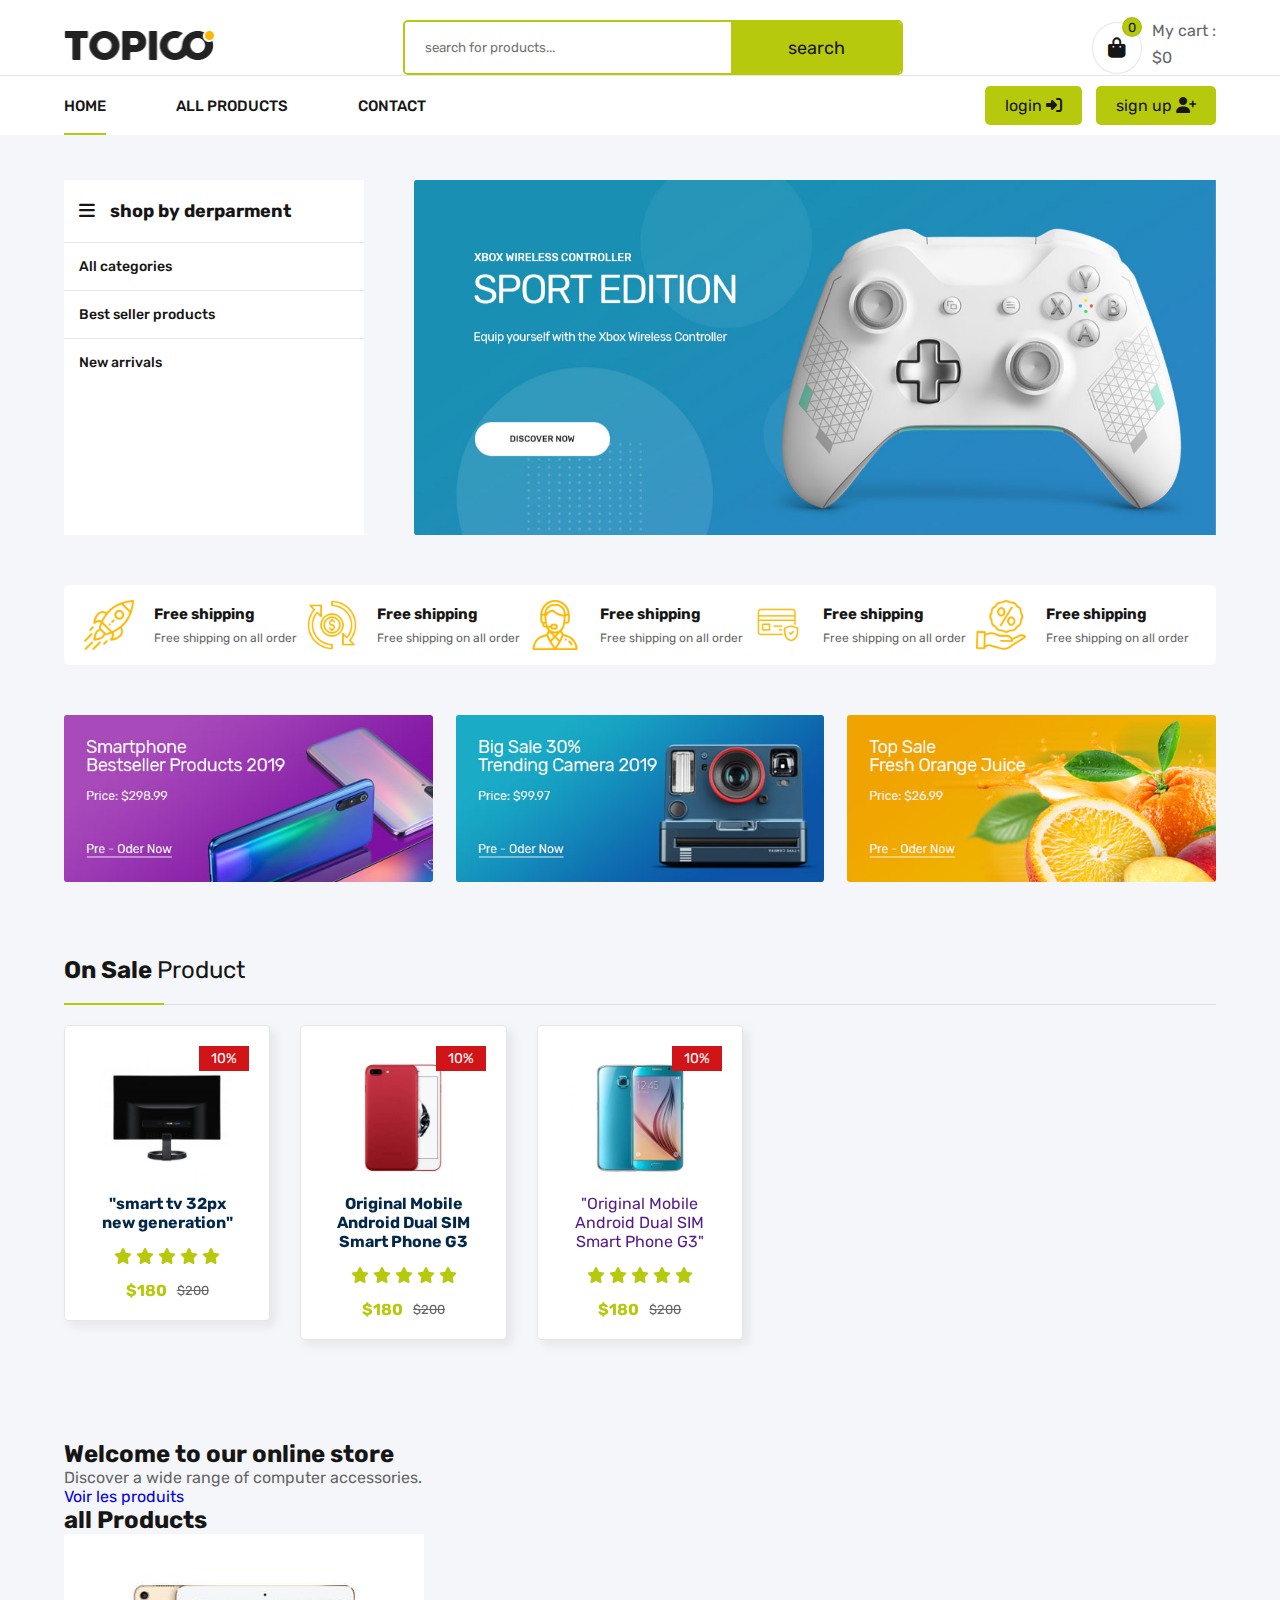
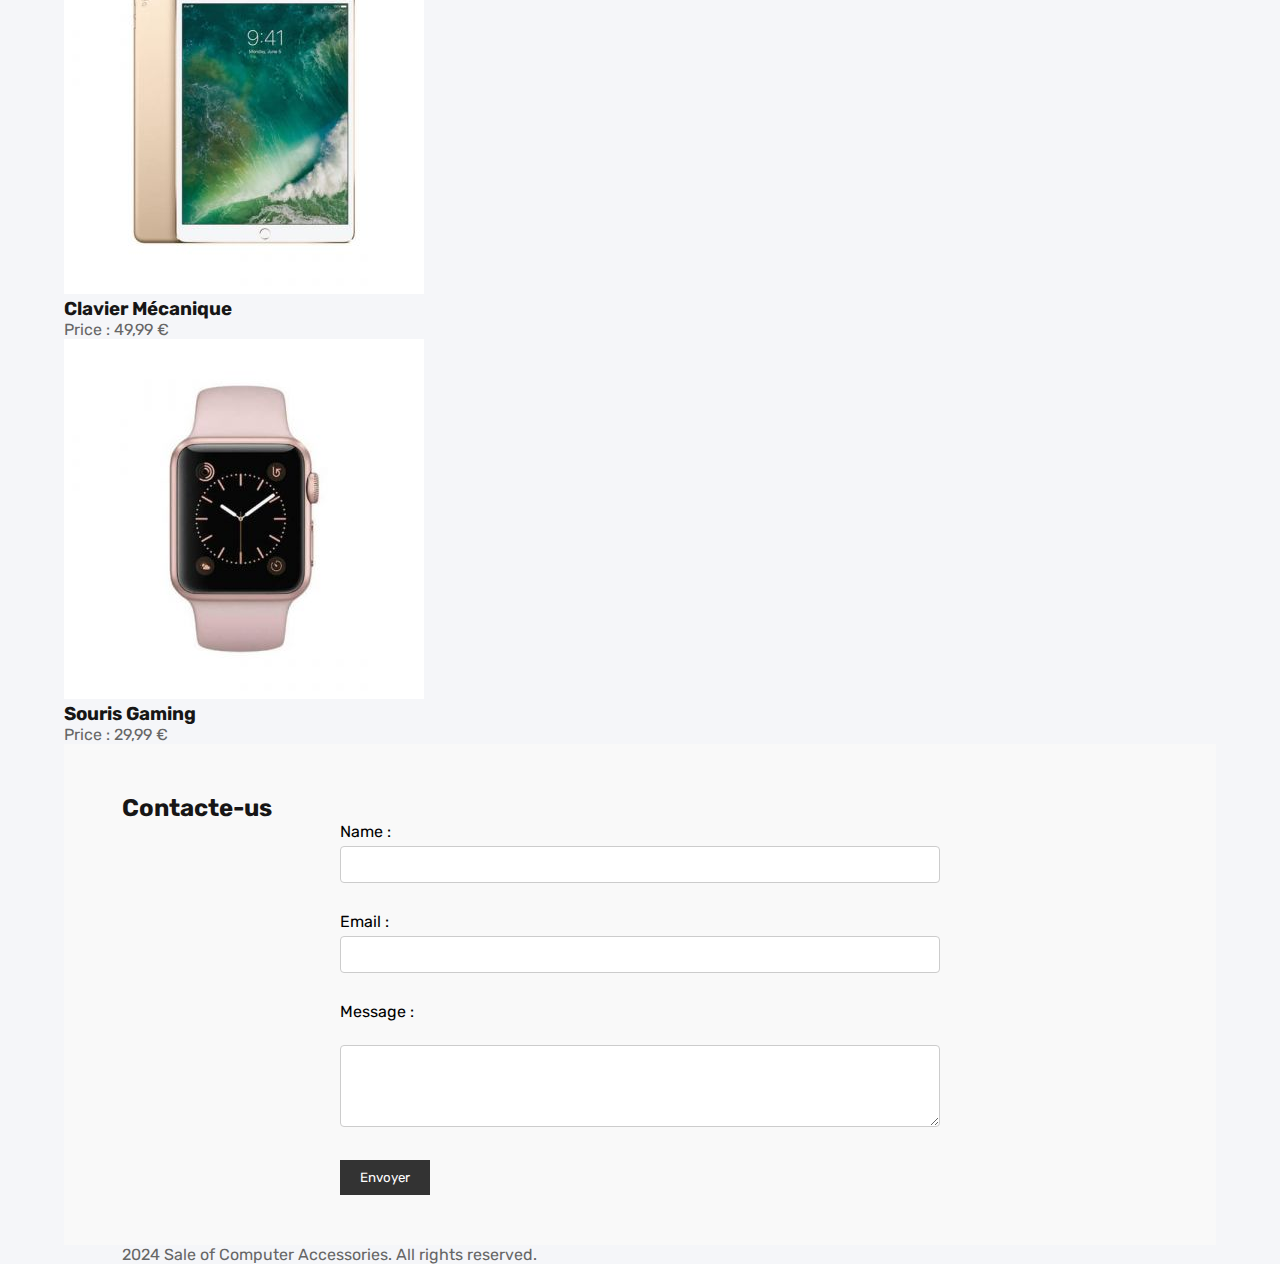
<file: index.html>
<!DOCTYPE html>
<html lang="en">
<head>
    <meta charset="UTF-8">
    <meta name="viewport" content="width=device-width, initial-scale=1.0">
    <title>TECNO@CCESSORIES</title>
    <!-- file css -->
     <link rel="stylesheet" href="css/style.css">
    <!-- font awesome -->
     <link rel="stylesheet" href="https://cdnjs.cloudflare.com/ajax/libs/font-awesome/6.5.2/css/all.min.css">
    <!-- Link Swiper's CSS -->
     <link rel="stylesheet" href="https://cdn.jsdelivr.net/npm/swiper@11/swiper-bundle.min.css" />


</head>
<body>

    <header>
        <div class="container top-nav"> 
            <a href="#" class="logo"><img src="img/logo-black.png" alt=""></a>
            <form action="" class="search">
                <input type="search" placeholder="search for products...">
                <button type="submit">search</button>
            </form>
            <div class="cart_header">
                <div onclick="open_cart()" class="icon_cart">
                    <i class="fa-solid fa-bag-shopping"></i>
                    <span class="count_item">0</span>

                </div>
                <div class="tottal_price">
                    <p> My cart :</p>
                    <p class="price_cart_head">$0</p>
                </div> 
            </div>    
        </div>
        <nav>  
           <div class="links container">
            <ul>
                <li class="active"><a href="">home</a></li>
                <li><a href="">all products</a></li>
                <li><a href="">contact</a></li>
            </ul>
            <div class="loging_signup">
                <a href="#">login <i class="fa-solid fa-right-to-bracket"></i></a>
                <a href="#">sign up <i class="fa-solid fa-user-plus"></i></a>
            </div>


           </div>

        </nav>
    
    </header>
    
    <div class="cart">
        <div class="top_cart">
            <h3>My cart <span>(0item in cart)</span></h3>
            <span onclick="close_cart()" class="close_cart"><i class="fa-regular fa-circle-xmark"></i></span>
        </div>

        <div class="items_in_cart">
            <div class="item_cart">
                <img src="img/product/product-1.jpg" alt="">
                <div class="content">
                    <h4>Lorem ipsum dolor sit amet consectetur, adipisicing elit.</h4>
                    <p class="price_cart">$120</p>
                </div>
                <button class="delete_item"><i class="fa-regular fa-trash-can"></i></button>
            </div>

            <div class="item_cart">
                <img src="img/product/product-2.jpg" alt="">
                <div class="content">
                    <h4>Lorem ipsum dolor sit amet consectetur, adipisicing elit.</h4>
                    <p class="price_cart">$150</p>
                </div>
                <button class="delete_item"><i class="fa-regular fa-trash-can"></i></button>
            </div>
        </div>
            

            
                

        
    
        <div class="bottom_cart">
            <div class="total">
                <p>cart subtotal</p>
                <p class="price_cart_total">$0</p>
            </div>
            <div class="button_cart">
                <a href="#"class="btn_cart">proced to checkout</a>
                <button class="btn_cart trans_bg">shop more</button>
            </div>
        </div>

    </div>


    <section class="slider">
        <div class="container">
            <div class="side_bar">
                <h2><i class="fa-solid fa-bars"></i> shop by derparment</h2>
                <a href="#">All categories</a>
                <a href="#">Best seller products</a>
                <a href="#">New arrivals</a>
            
            </div>
<!-- Swiper -->
  <div class="slide-swp mySwiper">
    <div class="swiper-wrapper">
      <div class="swiper-slide">
        <a href="#"><img src="img/slider-01.jpg" alt=""></a>
      </div> 

      <div class="swiper-slide">
        <a href="#"><img src="img/slider-02.jpg" alt=""></a>
      </div>

      <div class="swiper-slide">
        <a href="#"><img src="img/slider-03.jpg" alt=""></a>
      </div>
      
    </div>
      
    <div class="swiper-pagination"></div>
</div>
        </div>
    </section>
    <section class="features">
        <div class="container">
             <div class="feature_item">
                <img src="img/features1.png" alt="">
                <div class="text">
                    <h4>Free shipping</h4>
                    <p>Free shipping on all order </p>
                </div>
            </div>
            <div class="feature_item">
                <img src="img/features2.png" alt="">
                <div class="text">
                    <h4>Free shipping</h4>
                    <p>Free shipping on all order </p>
                </div>
            </div>
            <div class="feature_item">
                <img src="img/features3.png" alt="">
                <div class="text">
                    <h4>Free shipping</h4>
                    <p>Free shipping on all order </p>
                </div>
            </div>
            <div class="feature_item">
                <img src="img/features4.png" alt="">
                <div class="text">
                    <h4>Free shipping</h4>
                    <p>Free shipping on all order </p>
                </div>
            </div>
            <div class="feature_item">
                <img src="img/features5.png" alt="">
                <div class="text">
                    <h4>Free shipping</h4>
                    <p>Free shipping on all order </p>
                </div>
            </div>
        </div>
    </section>
    <section class="banner">
        <div class="container">

            <div class="banner_img">
                <div class="glass_hover"></div>
                    <a href="#"></a>
                        <img src="img/banner/banner-1.jpg" alt="">
                    
            </div>
            <div class="banner_img">
                <div class="glass_hover"></div>
                    <a href="#"></a>
                        <img src="img/banner/banner-2.jpg" alt="">
                    
            </div>
            <div class="banner_img">
                <div class="glass_hover"></div>
                    <a href="#"></a>
                        <img src="img/banner/banner-3.jpg" alt="">
                    
            </div>

        </div>

    </section>
    <section class="slide slide_sale">
        <div class="container">

            <div class="sale_sec mySwiper">
                <div class="top_slide">
                    <h2> on sale <span>product</span></h2>
                </div>
                <div class="products swiper-wrapper">
                    <div class="product swiper-slide">
                        <div class="icons">
                            <span><i class="fa-solid fa-cart-arrow-down"></i></span>
                            <span><i class="fa-solid fa-heart"></i></span>
                            <span><i class="fa-solid fa-share-from-square"></i></span>
                        </div>
                        <span class="sale_present">10%</span>

                        <div class="img_product">
                            <img src="img/product/product-1.jpg" alt="">
                            <img class="img_hover" src="img/product/product1.jpg" alt="">
                        </div>
                        <h3 class="name_product"><a href="#">Original Mobile Android Dual SIM Smart Phone G3</a></h3>
                        <div class="stars">
                            <i class="fa-solid fa-star"></i>
                            <i class="fa-solid fa-star"></i>
                            <i class="fa-solid fa-star"></i>
                            <i class="fa-solid fa-star"></i>
                            <i class="fa-solid fa-star"></i>
                        </div>

                        <div class="price">
                            <p><span>$180</span></p>
                            <p class="old_price">$200</p>
                        </div>
                    </div>
                    <div class="product swiper-slide">
                        <div class="icons">
                            <span><i class="fa-solid fa-cart-arrow-down"></i></span>
                            <span><i class="fa-solid fa-heart"></i></span>
                            <span><i class="fa-solid fa-share-from-square"></i></span>
                        </div>
                        <span class="sale_present">10%</span>

                        <div class="img_product">
                            <img src="img/product/product-2.jpg" alt="">
                            <img class="img_hover" src="img/product/product2.jpg" alt="">
                        </div>
                        <h3 class="name_product"></h3><a href="">"Original Mobile Android Dual SIM Smart Phone G3"</a></h3>
                        <div class="stars">
                            <i class="fa-solid fa-star"></i>
                            <i class="fa-solid fa-star"></i>
                            <i class="fa-solid fa-star"></i>
                            <i class="fa-solid fa-star"></i>
                            <i class="fa-solid fa-star"></i>
                        </div>

                        <div class="price">
                            <p><span>$180</span></p>
                            <p class="old_price">$200</p>
                        </div>
                    </div>
                    <div class="product swiper-slide">
                        <div class="icons">
                            <span><i class="fa-solid fa-cart-arrow-down"></i></span>
                            <span><i class="fa-solid fa-heart"></i></span>
                            <span><i class="fa-solid fa-share-from-square"></i></span>
                        </div>
                        <span class="sale_present">10%</span>

                        <div class="img_product">
                            <img src="img/product/product-3.jpg" alt="">
                            <img class="img_hover" src="img/product/product3.jpg" alt="">
                        </div>
                        <h3 class="name_product"><a href="#">"smart tv 32px new generation"</a></h3>
                        <div class="stars">
                            <i class="fa-solid fa-star"></i>
                            <i class="fa-solid fa-star"></i>
                            <i class="fa-solid fa-star"></i>
                            <i class="fa-solid fa-star"></i>
                            <i class="fa-solid fa-star"></i>
                        </div>

                        <div class="price">
                            <p><span>$180</span></p>
                            <p class="old_price">$200</p>
                        </div>
                    </div>

                        
                </div>

            </div>
        </div>
    </section>
    <section id="accueil" class="hero">
        <div class="container">
            <h2>Welcome to our online store</h2>
            <p>Discover a wide range of computer accessories.</p>
            <a href="#produits" class="btn">Voir les produits</a>
        </div>
    </section>

    <section id="produits" class="produits">
        <div class="container">
            <h2>all Products</h2>
            <div class="card">
                <img src="img/product/product-9.jpg" alt="Produit 1">
                <h3>Clavier Mécanique</h3>
                <p>Price : 49,99 €</p>
                
            </div>
            <div class="card">
                <img src="img/product/product-8.jpg" alt="Produit 2">
                <h3>Souris Gaming</h3>
                <p>Price : 29,99 €</p>
            
            </div>
    <section id="contact" class="contact">
        <div class="container">
            <h2>Contacte-us</h2>
            <form>
                <label for="nom">Name :</label>
                <input type="text" id="nom" name="nom" required><br><br>
                <label for="email">Email :</label>
                <input type="email" id="email" name="email" required><br><br>
                <label for="message">Message :</label><br>
                <textarea id="message" name="message" rows="4" required></textarea><br><br>
                <button type="submit" class="btn">Envoyer</button>
            </form>
        </div>
    </section>

    <footer>
        <div class="container">
            <p>2024 Sale of Computer Accessories. All rights reserved.</p>
        </div>
    </footer>

    
 <!-- Swiper JS -->
 <script src="https://cdn.jsdelivr.net/npm/swiper@11/swiper-bundle.min.js"></script>

    <script src="js/swiper.js"></script>
    <script src="js/main.js"></script>
    
</body>
</html>
</file>
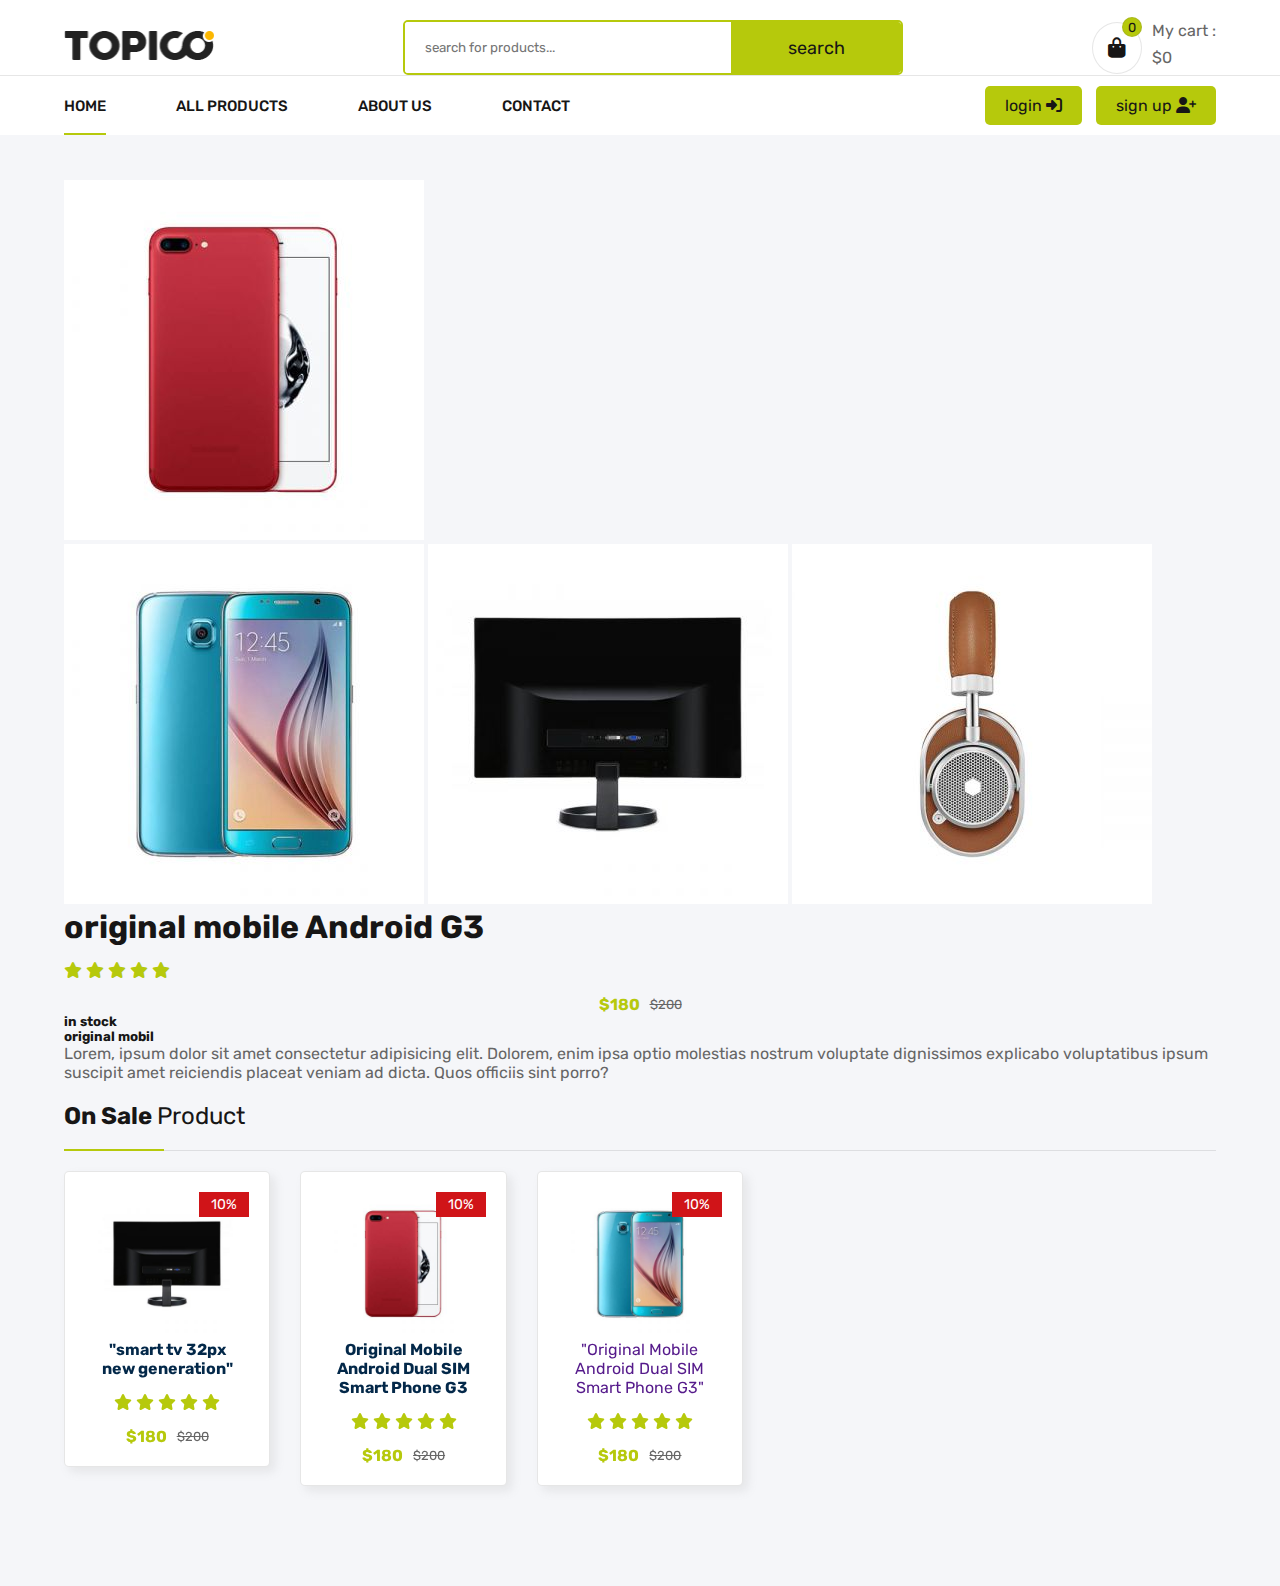
<file: items.html>
<!DOCTYPE html>
<html lang="en">
<head>
    <meta charset="UTF-8">
    <meta name="viewport" content="width=device-width, initial-scale=1.0">
    <title>TECNO@CCESSORIES</title>
    <!-- file css -->
     <link rel="stylesheet" href="css/style.css">
    <!-- font awesome -->
     <link rel="stylesheet" href="https://cdnjs.cloudflare.com/ajax/libs/font-awesome/6.5.2/css/all.min.css">
    <!-- Link Swiper's CSS -->
     <link rel="stylesheet" href="https://cdn.jsdelivr.net/npm/swiper@11/swiper-bundle.min.css" />


</head>
<body>

    <header>
        <div class="container top-nav"> 
            <a href="#" class="logo"><img src="img/logo-black.png" alt=""></a>
            <form action="" class="search">
                <input type="search" placeholder="search for products...">
                <button type="submit">search</button>
            </form>
            <div class="cart_header">
                <div onclick="open_cart()" class="icon_cart">
                    <i class="fa-solid fa-bag-shopping"></i>
                    <span class="count_item">0</span>

                </div>
                <div class="tottal_price">
                    <p> My cart :</p>
                    <p class="price_cart_head">$0</p>
                </div> 
            </div>    
        </div>
        <nav>  
           <div class="links container">
            <ul>
                <li class="active"><a href="">home</a></li>
                <li><a href="">all products</a></li>
                <li><a href="">about us</a></li>
                <li><a href="">contact</a></li>
            </ul>
            <div class="loging_signup">
                <a href="#">login <i class="fa-solid fa-right-to-bracket"></i></a>
                <a href="#">sign up <i class="fa-solid fa-user-plus"></i></a>
            </div>


           </div>

        </nav>
    
    </header>
    
    <div class="cart">
        <div class="top_cart">
            <h3>My cart <span>(0item in cart)</span></h3>
            <span onclick="close_cart()" class="close_cart"><i class="fa-regular fa-circle-xmark"></i></span>
        </div>

        <div class="items_in_cart">
            <div class="item_cart">
                <img src="img/product/product-1.jpg" alt="">
                <div class="content">
                    <h4>Lorem ipsum dolor sit amet consectetur, adipisicing elit.</h4>
                    <p class="price_cart">$120</p>
                </div>
                <button class="delete_item"><i class="fa-regular fa-trash-can"></i></button>
            </div>

            <div class="item_cart">
                <img src="img/product/product-2.jpg" alt="">
                <div class="content">
                    <h4>Lorem ipsum dolor sit amet consectetur, adipisicing elit.</h4>
                    <p class="price_cart">$150</p>
                </div>
                <button class="delete_item"><i class="fa-regular fa-trash-can"></i></button>
            </div>
        </div>
            

            
                

        
    
        <div class="bottom_cart">
            <div class="total">
                <p>cart subtotal</p>
                <p class="price_cart_total">$0</p>
            </div>
            <div class="button_cart">
                <a href="#"class="btn_cart">proced to checkout</a>
                <button class="btn_cart trans_bg">shop more</button>
            </div>
        </div>

    </div>
    <div class="item_detall">
        <div class="container">
            <div class="img_item">
                <div class="big_img">
                    <img src="img/product/product-1.jpg" alt="">
                </div>
                <div class="sm_img">
                
                    <img src="img/product/product-2.jpg" alt="">
                    <img src="img/product/product-3.jpg" alt="">
                    <img src="img/product/product-4.jpg" alt="">

                </div>
            </div>
            <div class="details_items">
                <h1 class="name">original mobile Android G3</h1>
                <div class="stars">
                    <i class="fa-solid fa-star"></i>
                    <i class="fa-solid fa-star"></i>
                    <i class="fa-solid fa-star"></i>
                    <i class="fa-solid fa-star"></i>
                    <i class="fa-solid fa-star"></i>
                </div>
                <div class="price">
                    <p><span>$180</span></p>
                    <p class="old_price">$200</p>
                </div>
                <h5><span>in stock</span></h5>
                <h5><span>original mobil</span></h5>
                <p>Lorem, ipsum dolor sit amet consectetur adipisicing elit. Dolorem, enim ipsa optio molestias nostrum voluptate dignissimos explicabo voluptatibus ipsum suscipit amet reiciendis placeat veniam ad dicta. Quos officiis sint porro?

                </p>
                
            </div>
        </div>
    </div>
    <section class="slide slide_sale">
        <div class="container">

            <div class="sale_sec mySwiper">
                <div class="top_slide">
                    <h2> on sale <span>product</span></h2>
                </div>
                <div class="products swiper-wrapper">
                    <div class="product swiper-slide">
                        <div class="icons">
                            <span><i class="fa-solid fa-cart-arrow-down"></i></span>
                            <span><i class="fa-solid fa-heart"></i></span>
                            <span><i class="fa-solid fa-share-from-square"></i></span>
                        </div>
                        <span class="sale_present">10%</span>

                        <div class="img_product">
                            <img src="img/product/product-1.jpg" alt="">
                            <img class="img_hover" src="img/product/product1.jpg" alt="">
                        </div>
                        <h3 class="name_product"><a href="#">Original Mobile Android Dual SIM Smart Phone G3</a></h3>
                        <div class="stars">
                            <i class="fa-solid fa-star"></i>
                            <i class="fa-solid fa-star"></i>
                            <i class="fa-solid fa-star"></i>
                            <i class="fa-solid fa-star"></i>
                            <i class="fa-solid fa-star"></i>
                        </div>

                        <div class="price">
                            <p><span>$180</span></p>
                            <p class="old_price">$200</p>
                        </div>
                    </div>
                    <div class="product swiper-slide">
                        <div class="icons">
                            <span><i class="fa-solid fa-cart-arrow-down"></i></span>
                            <span><i class="fa-solid fa-heart"></i></span>
                            <span><i class="fa-solid fa-share-from-square"></i></span>
                        </div>
                        <span class="sale_present">10%</span>

                        <div class="img_product">
                            <img src="img/product/product-2.jpg" alt="">
                            <img class="img_hover" src="img/product/product2.jpg" alt="">
                        </div>
                        <h3 class="name_product"></h3><a href="">"Original Mobile Android Dual SIM Smart Phone G3"</a></h3>
                        <div class="stars">
                            <i class="fa-solid fa-star"></i>
                            <i class="fa-solid fa-star"></i>
                            <i class="fa-solid fa-star"></i>
                            <i class="fa-solid fa-star"></i>
                            <i class="fa-solid fa-star"></i>
                        </div>

                        <div class="price">
                            <p><span>$180</span></p>
                            <p class="old_price">$200</p>
                        </div>
                    </div>
                    <div class="product swiper-slide">
                        <div class="icons">
                            <span><i class="fa-solid fa-cart-arrow-down"></i></span>
                            <span><i class="fa-solid fa-heart"></i></span>
                            <span><i class="fa-solid fa-share-from-square"></i></span>
                        </div>
                        <span class="sale_present">10%</span>

                        <div class="img_product">
                            <img src="img/product/product-3.jpg" alt="">
                            <img class="img_hover" src="img/product/product3.jpg" alt="">
                        </div>
                        <h3 class="name_product"><a href="#">"smart tv 32px new generation"</a></h3>
                        <div class="stars">
                            <i class="fa-solid fa-star"></i>
                            <i class="fa-solid fa-star"></i>
                            <i class="fa-solid fa-star"></i>
                            <i class="fa-solid fa-star"></i>
                            <i class="fa-solid fa-star"></i>
                        </div>

                        <div class="price">
                            <p><span>$180</span></p>
                            <p class="old_price">$200</p>
                        </div>
                    </div>

                        
                </div>

            </div>
        </div>
    </section>
    
 <!-- Swiper JS -->
 <script src="https://cdn.jsdelivr.net/npm/swiper@11/swiper-bundle.min.js"></script>

    <script src="js/swiper.js"></script>
    <script src="js/main.js"></script>
    
</body>
</html>
</file>
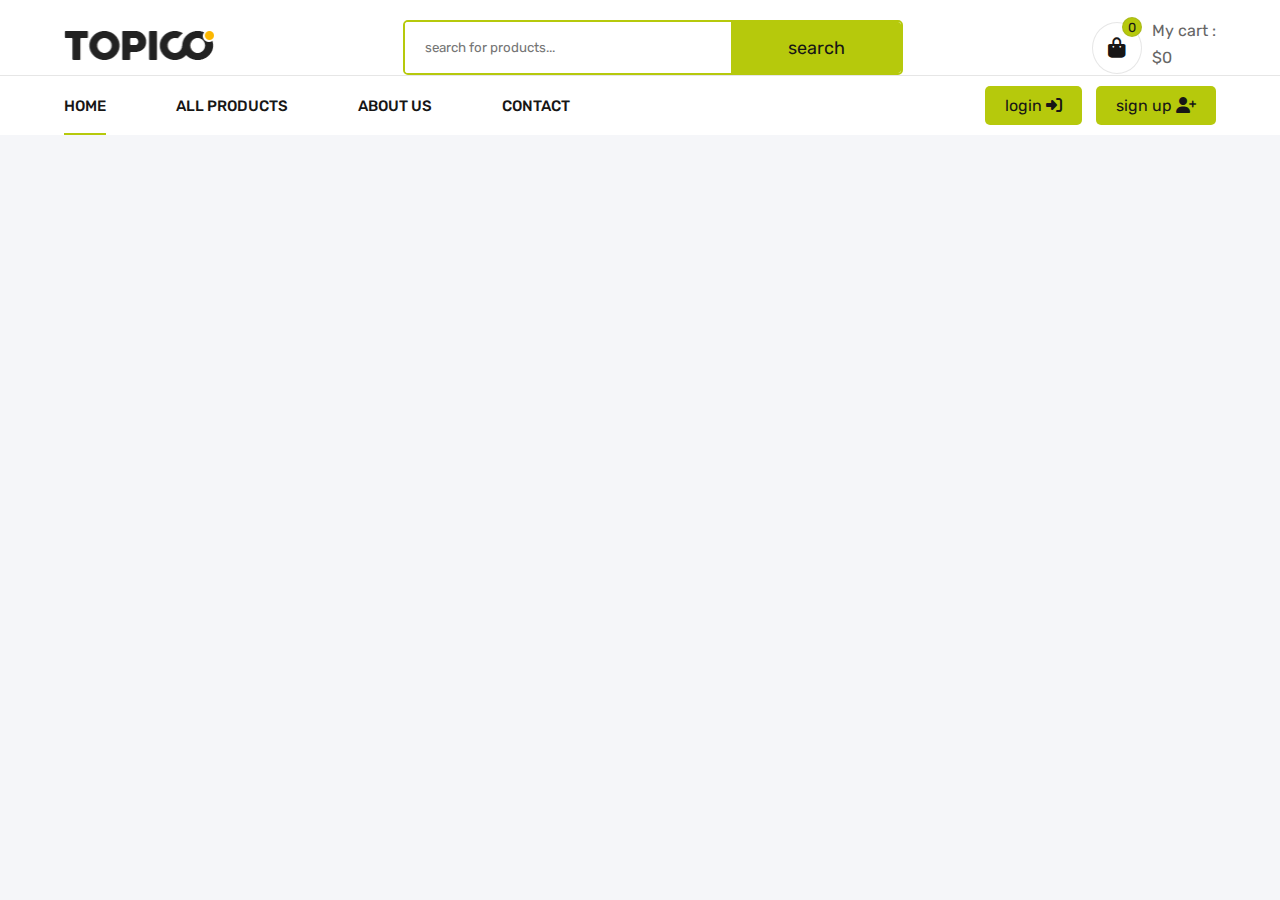
<file: products.html>
<!DOCTYPE html>
<html lang="en">
<head>
    <meta charset="UTF-8">
    <meta name="viewport" content="width=device-width, initial-scale=1.0">
    <title>TECNO@CCESSORIES</title>
    <!-- file css -->
     <link rel="stylesheet" href="css/style.css">
    <!-- font awesome -->
     <link rel="stylesheet" href="https://cdnjs.cloudflare.com/ajax/libs/font-awesome/6.5.2/css/all.min.css">
    

</head>
<body>

    <header>
        <div class="container top-nav"> 
            <a href="#" class="logo"><img src="img/logo-black.png" alt=""></a>
            <form action="" class="search">
                <input type="search" placeholder="search for products...">
                <button type="submit">search</button>
            </form>
            <div class="cart_header">
                <div onclick="open_cart()" class="icon_cart">
                    <i class="fa-solid fa-bag-shopping"></i>
                    <span class="count_item">0</span>

                </div>
                <div class="tottal_price">
                    <p> My cart :</p>
                    <p class="price_cart_head">$0</p>
                </div> 
            </div>    
        </div>
        <nav>  
           <div class="links container">
            <ul>
                <li class="active"><a href="">home</a></li>
                <li><a href="">all products</a></li>
                <li><a href="">about us</a></li>
                <li><a href="">contact</a></li>
            </ul>
            <div class="loging_signup">
                <a href="#">login <i class="fa-solid fa-right-to-bracket"></i></a>
                <a href="#">sign up <i class="fa-solid fa-user-plus"></i></a>
            </div>


           </div>

        </nav>
    
    </header>
    
    <div class="cart">
        <div class="top_cart">
            <h3>My cart <span>(0item in cart)</span></h3>
            <span onclick="close_cart()" class="close_cart"><i class="fa-regular fa-circle-xmark"></i></span>
        </div>

        <div class="items_in_cart">
            <div class="item_cart">
                <img src="img/product/product-1.jpg" alt="">
                <div class="content">
                    <h4>Lorem ipsum dolor sit amet consectetur, adipisicing elit.</h4>
                    <p class="price_cart">$120</p>
                </div>
                <button class="delete_item"><i class="fa-regular fa-trash-can"></i></button>
            </div>

            <div class="item_cart">
                <img src="img/product/product-2.jpg" alt="">
                <div class="content">
                    <h4>Lorem ipsum dolor sit amet consectetur, adipisicing elit.</h4>
                    <p class="price_cart">$150</p>
                </div>
                <button class="delete_item"><i class="fa-regular fa-trash-can"></i></button>
            </div>
        </div>
            

            
                

        
    
        <div class="bottom_cart">
            <div class="total">
                <p>cart subtotal</p>
                <p class="price_cart_total">$0</p>
            </div>
            <div class="button_cart">
                <a href="#"class="btn_cart">proced to checkout</a>
                <button class="btn_cart trans_bg">shop more</button>
            </div>
        </div>

    </div>
   
  

    <script src="js/main.js"></script>
    
</body>
</html>
</file>
<file: css/style.css>
/*fonts*/
@import url('https://fonts.googleapis.com/css2?family=Rubik:wght@300;400;500;600;700;800&display=swap');
*{
padding: 0;
margin: 0;
box-sizing: border-box;
text-decoration: none;
list-style: none;
font-family:"Rubik",sans-serif;
}

:root{
    --main-color:#b6c90c;
    --dark-color:#171616;
    --parg-color:#666666;
    --dark-red:#d01418;
    --border-color:#6666662a;
    --name-item:#032849;
}

body{
    background: #f5f6f9;
    margin-top: 180px;

}

h1,h2,h3,h4,h5,h6{
    color: var(--dark-color);
}

p{
    color: var(--parg-color);
}
.container{
    width: 75%;
    margin: auto;
}
@media (max-width:1500px) {
    .container{
        width: 90%;
    }
    
}


/*header*/

header{
    position: fixed;
    top: 0;
    left: 0;
    right: 0;
    background: #fff;
    z-index: 1000;
}
header .top-nav{
    display: flex;
    justify-content: space-between;
    align-items: center;
    padding: 20px 0 0;
}
header .top-nav .logo img{
    width: 150px;
}
header .top-nav .search{
    width: 500px;
    border: 2px solid var(--main-color) ;
    position: relative;
    border-radius: 5px;
    overflow: hidden;
}
header .top-nav .search input{
    padding: 18px 175px 18px 20px;
    outline: none;
    border: none;
    width: 100%;
}
header .top-nav .search button{
    position: absolute;
    top: 0;
    right: 0;
    outline: none;
    border: none;
    width: 170px;
    background-color: var(--main-color);
    height: 100%;
    font-size: 18px;
    color: var(--dark-color);
    cursor: pointer;

}
header .top-nav .cart_header{
    display: flex;
    gap: 10px;
    align-items: center;
}
header .top-nav .cart_header i{
    color:var(--dark-color);
    font-size: 20px;
    border: 1px solid var(--border-color);
    width: 50px;
    text-align: center;
    line-height: 50px;
    border-radius: 50%;
    cursor: pointer;
    transition: 0.3s ease;
    
}
header .top-nav .cart_header i:hover{
    background-color: var(--main-color);
    color: #fff;
}
header .top-nav .cart_header .icon_cart{
    position: relative;
}
header .top-nav .cart_header .count_item{
    position:absolute ;
    background: var(--main-color);
    width: 20px;
    height: 20px;
    border-radius: 50%;
    text-align: center;
    line-height: 20px;
    font-size: 13px;
    top: -5px;
    right: 0px;
    color: var(--dark-color);
    border: 1px solid var(--border-color);
}
header .top-nav .cart_header .tottal_price p{
    margin-bottom: 8px;
}
header nav{
    border-top: 1px solid var(--border-color);
}
header .links{
    display: flex;
    justify-content: space-between;
    align-items: center;
}
header .links ul{
    display: flex;
    gap: 70px;
}
header .links ul li a{
    color: var(--dark-color);
    text-transform: uppercase;
    font-weight: 500;
    font-size: 15px;

}
header .links ul li{
    position: relative;
    padding: 20px 0;

}
header .links ul li::after{
    content: '';
    position: absolute;
    bottom: 0;
    left: 0;
    width: 0%;
    height: 2px;
    background: var(--main-color);
    transition: 0.3s ease-in-out;
    
}
header .links ul li.active::after,
header .links ul li:hover::after{
    width: 100%;
}
header .links .loging_signup a{
    color: var(--dark-color);
    padding: 10px 20px;
    background-color: var(--main-color);
    margin-left: 10px;
    border-radius: 5px;
    
}
/*end header */
/*cart*/
.cart{
    position: fixed;
    top: 0;
    right: -400px;
    bottom: 0;
    background: #fff;
    z-index: 1100;
    padding: 30px;
    border-left: 1px solid var(--border-color);
    display: flex;
    flex-direction: column;
    justify-content: space-between;
    width: 400px;
}
.cart.active{
    right: 0;
}
.cart .top_cart{
    display: flex;
    align-items: center;
    justify-content: space-between;

}
.cart .top_cart .close_cart i{
    font-size: 35px;
    cursor: pointer;
}
.cart .top_cart h3{
    font-size: 18px;

}
.cart .top_cart h3 span{
    font-size: 14px;
    color: var(--parg-color);
    font-weight: normal;

}
.cart .items_in_cart{
    padding: 20px 0;
    border-block: 1px solid var(--border-color);
    margin-block: 20px;
    height: 100%;
}
.cart .item_cart{
    display: flex;
    gap: 20px;
    align-items: center;
    justify-content: center;
    margin-bottom: 25px;

}
.cart .item_cart:last-child{
    margin-bottom: 0;
}
.cart .item_cart img{
    width: 100px;

}
.cart .item_cart h4{
    margin-bottom: 10px;
    font-weight: 500;
}
.cart .item_cart .delete_item{
    outline: none;
    border: none;
}
.cart .item_cart .delete_item i{
    font-size: 22px;
    cursor: pointer;
    transition: 0.3s;
}
.cart .item_cart .delete_item i:hover{
    color: var(--dark-red);
    transform: scale(1.2);
}
.cart .bottom_cart .total{
    display: flex;
    justify-content: space-between;
    margin-bottom: 30px;
}
.cart .bottom_cart .total .price_cart_total{
    color: var(--main-color);
}
.cart .button_cart{
    display: flex;
    flex-direction: column;
    gap: 20px;
}
.cart .button_cart .btn_cart{
    border: 2px solid var(--main-color);
    border-radius: 5px;
    color:var(--dark-color);
    padding: 15px 0;
    text-align: center;
    font-size: 16px;
    text-transform: uppercase;
    cursor: pointer;
    background: var(--main-color);
    transition: 0.3s ease;
    
}
.cart .button_cart .btn_cart:hover{
    background: transparent;
}
.cart .button_cart.trans_bg{
    background: transparent;
}
.cart .button_cart .trans_bg:hover{
    background: var(--main-color);
}
/*end cart*/
/* start slider*/
.slider .container{
    display: flex;
    justify-content:space-between;
}
.slider .container .side_bar{
    width: 300px;
    background: #fff;
    display: flex;
    flex-direction: column;
}
.slider .container .side_bar h2{
    padding: 20px 15px;
    display: flex;
    gap: 15px;
    align-items: center;
    font-size: 18px;
}
.slider .container .side_bar a{
    padding: 15px;
    font-size: 14px;
    font-weight: 500;
    color: var(--dark-color);
    border-top: 1px solid var(--border-color);
    transition: 0.3s ease-in-out;
    
}
.slider .container .side_bar a:hover{
    color: var(--main-color);
}

.slider .container .slide-swp{
    width:calc(100% - 350px);
    overflow:hidden;
    position: relative;
} 
.slider .container .slide-swp img{
    width: 100%;
    height: 100%;
    object-fit: cover;
    object-position: left top;
}
.slider .container .slide-swp .swiper-pagination span{
    background: #fff;
    opacity: 1;
}
.swiper-pagination-bullet-active{
    background: var(--main-color);
    width: 35px !important;
    height: 8px!important;
    border-radius: 30px!important;
}
/*end slider*/
/*sturt features*/
.features{
    margin: 50px 0;

}
.features .container{
    display: flex;
    background-color: #fff;
    padding: 15px 20px;
    border-radius: 5px;
    justify-content: space-between;
    flex-wrap: wrap;
}
.features .container .feature_item{
    width: 18%;
    min-width: 220px;
    display:flex;
    align-items: center;
    gap: 20px;
}
.features .container .feature_item img{
    width: 50px;
}
.features .container .feature_item h4{
    margin-bottom: 8px;
    font-size: 15px;
}
.features .container .feature_item p{
    font-size: 12px;
}
/*end features*/
/*start banner*/
.banner{
    margin: 50px 0;
}
.banner .container{
    display: flex;
    justify-content: space-between;
}
.banner .container .banner_img{
    width: 32%;
    position: relative;
}
.banner .container .banner_img img{
    width: 100%;
}
.banner .glass_hover{
    position: absolute;
    height: 100%;
    width: 100%;
    top: 0;
    left: 0;
}
.banner .glass_hover::after{
    content: '';
    position: absolute;
    top:0;
    left: 0;
    width: 100%;
    height: 100%;
    background-size: 200% 100%;
    background-position: 200% 0;
    cursor: pointer;
}
/*end banner*/
/*start slide*/
.slide{
    margin-bottom: 100px;
}
.top_slide{
    position: relative;
    margin-bottom: 20px;
    padding: 20px 0;
    border-bottom: 1px solid var(--border-color);

}
.top_slide ::after{
    position: absolute;
    content: '';
    bottom: -1px;
    left: 0;
    width: 100px;
    height: 2px;
    background: var(--main-color);
}
.top_slide h2{
    text-transform: capitalize;

}
.top_slide h2 span{
    font-weight: normal;

}
/*-------*/
/*product care style */
.product{
    position: relative;
    background: #fff;
    padding: 20px 30px;
    text-align: center;
    overflow: hidden;
    box-shadow: 5px 5px 10px #94949428;
    border: 1px solid var(--border-color);
    border-radius: 5px;
    width: 25%;
}
.product .sale_present{
    position: absolute;
    top: 20px;
    right: 20px;
    z-index: 2;
    background-color:var(--dark-red);
    color: #fff;
    padding: 4px 12px;
    font-size: 14px;
}
.product .img_product{
    position: relative;
}
.product .img_product img{
    width: 100%;
    transition: 0.3s ease-in-out;
    
}
.product .img_product .img_hover{
    position:absolute;
    top: 0;
    left: 0;
    width: 100%;
    opacity: 0;
    scale: 0.1;
}
.product:hover .img_product .img_hover{
    opacity: 1;
    scale: 1;
}
.product .name_product{
    font-size: 16px;
}
.product .name_product a{
    color: var(--name-item);
}
.product .name_product a:hover{
    text-decoration: underline;
}
.stars{
    margin: 15px 0;
}
.stars i{
    color: var(--main-color);
}
.price{
    display: flex;
    justify-content: center;
    align-items: center;
    gap: 10px;
}
.price p{
    color:var(--main-color);
    font-weight: bold;
}
.price .old_price{
    color: var(--parg-color);
    text-decoration: line-through;
    font-size: 13px;
    font-weight: normal;
}
.product .icons{
    display: flex;
    flex-direction: column;
    gap: 10px;
    position: absolute;
    right: -80px;
    z-index: 3;
    top: 50%;
    transform: translateY(-50%);
    transition: o.3s ease ease-in-out;
}
.product .icons i{
    color: var(--dark-color);
    background: #fff;
    width: 50px;
    height: 50px;
    line-height: 50px;
    border: 1px solid var(--border-color) ;
    border-radius: 50%;
    text-align: center;
    cursor: pointer;
    transition: 0.3s ease-in-out;
    
}
.product .icons i:hover{
    background: var(--main-color);
}
.product:hover .icons{
    right: 20px;
}

.contact {
    background-color: #f9f9f9;
    padding: 50px 0;
}

.contact form {
    max-width: 600px;
    margin: auto;
}

.contact form label {
    display: block;
    margin-bottom: 5px;
}

.contact form input[type="text"],
.contact form input[type="email"],
.contact form textarea {
    width: 100%;
    padding: 10px;
    margin-bottom: 10px;
    border: 1px solid #ccc;
    border-radius: 4px;
    box-sizing: border-box;
}

.contact form button {
    background-color: #333;
    color: #fff;
    border: none;
    padding: 10px 20px;
    cursor: pointer;
}

.contact form button:hover {
    background-color: #555;}
</file>
